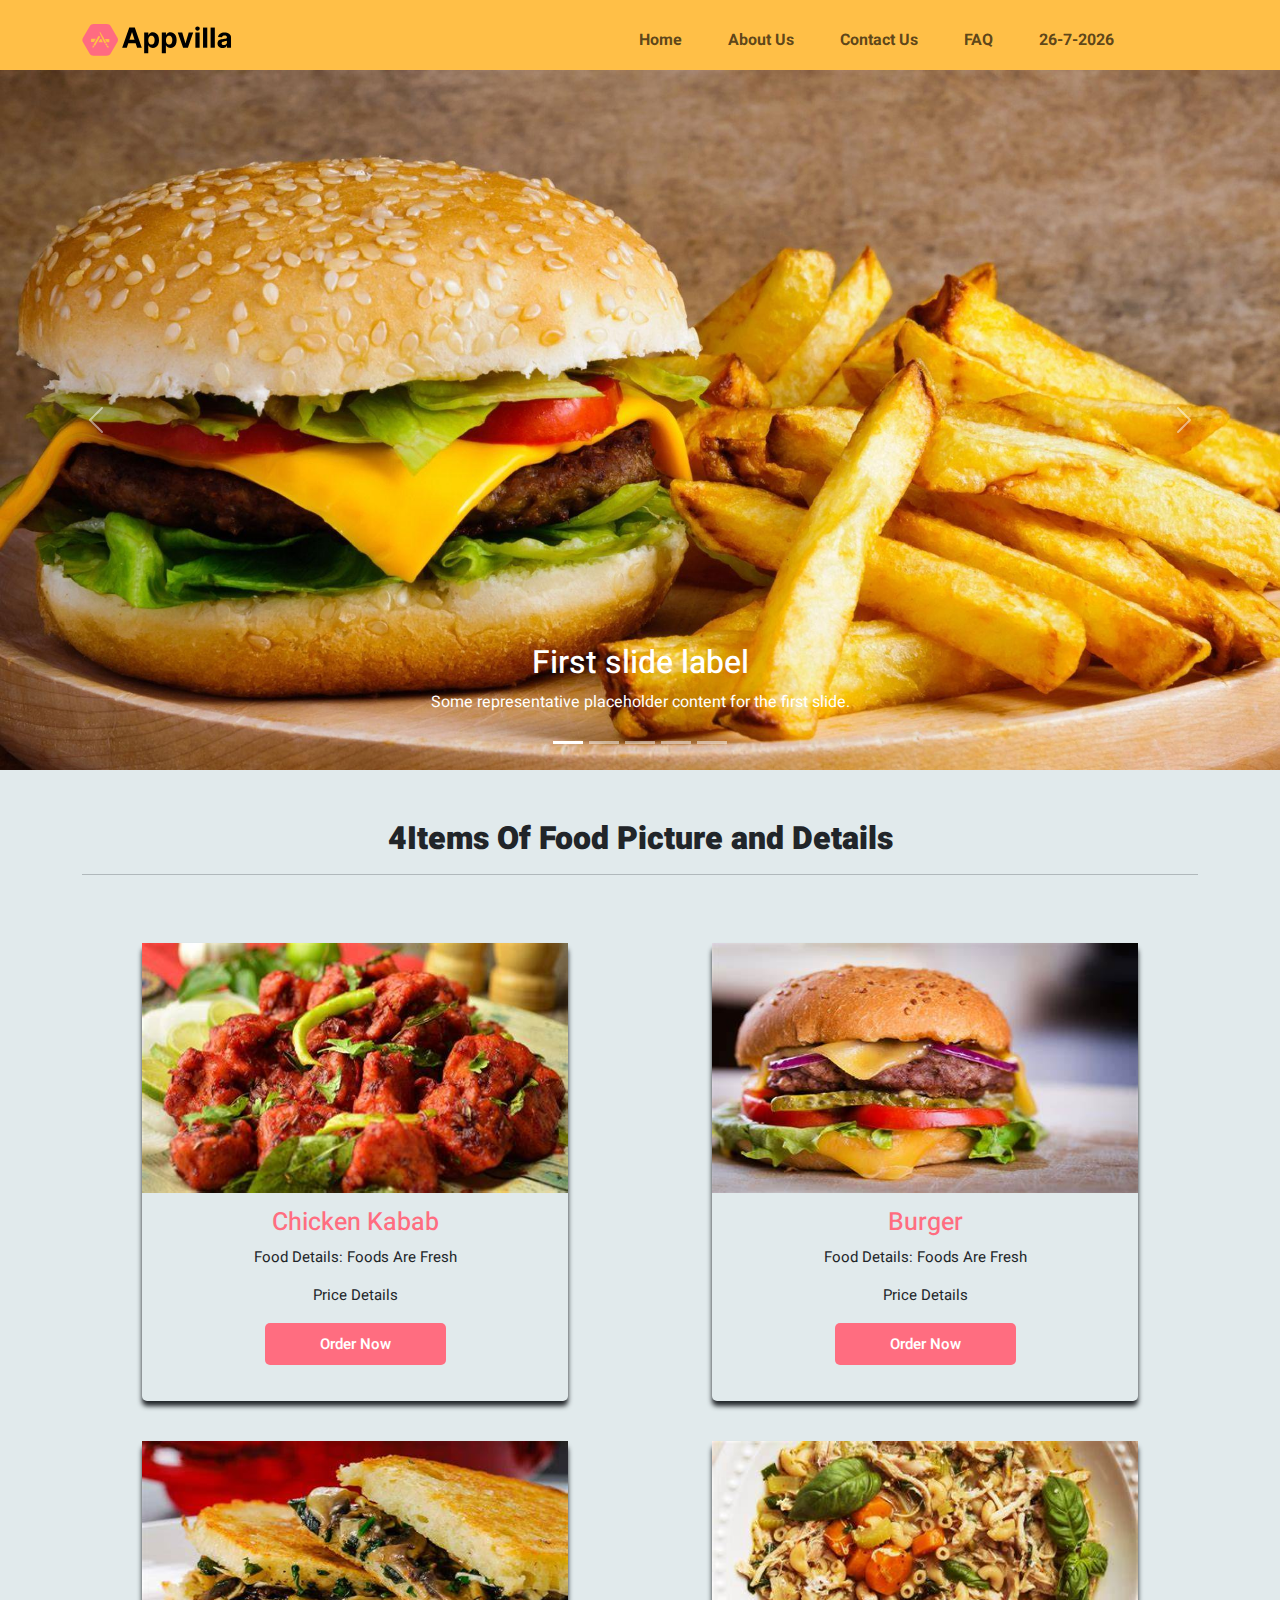
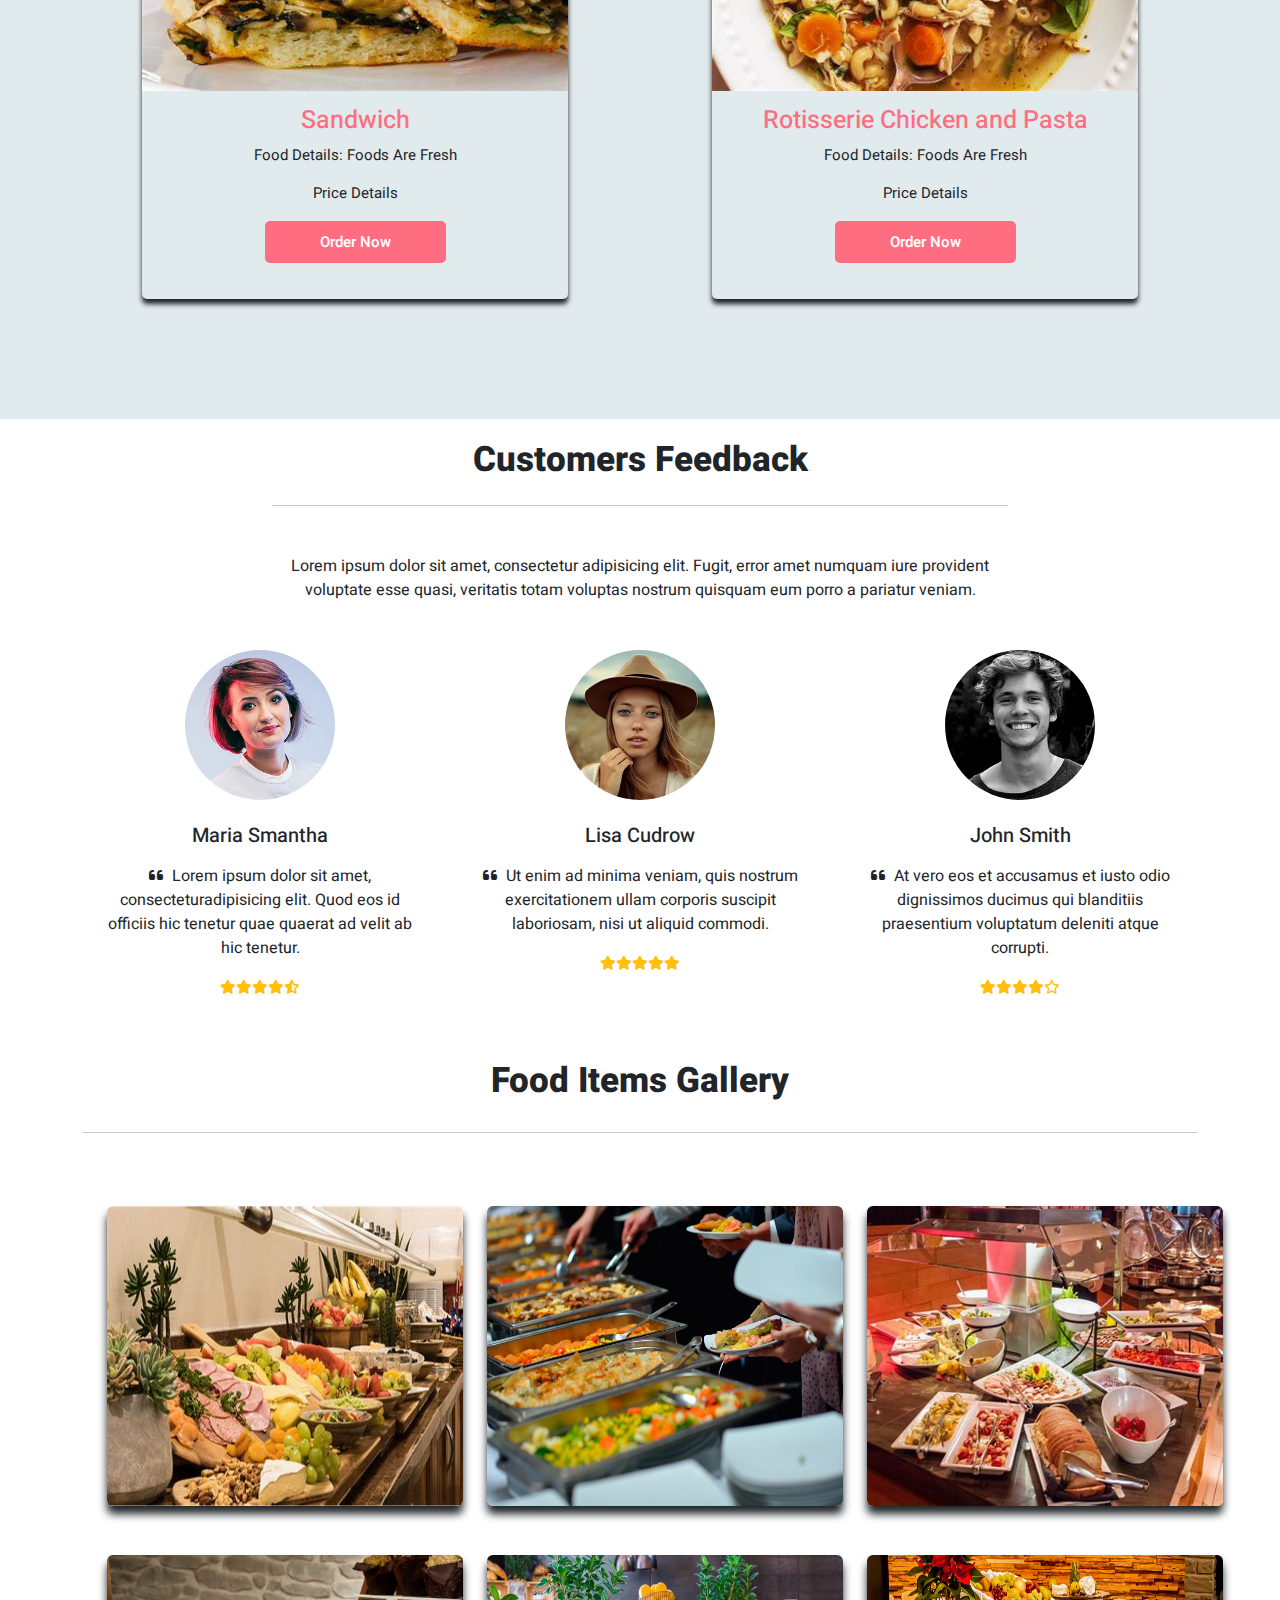
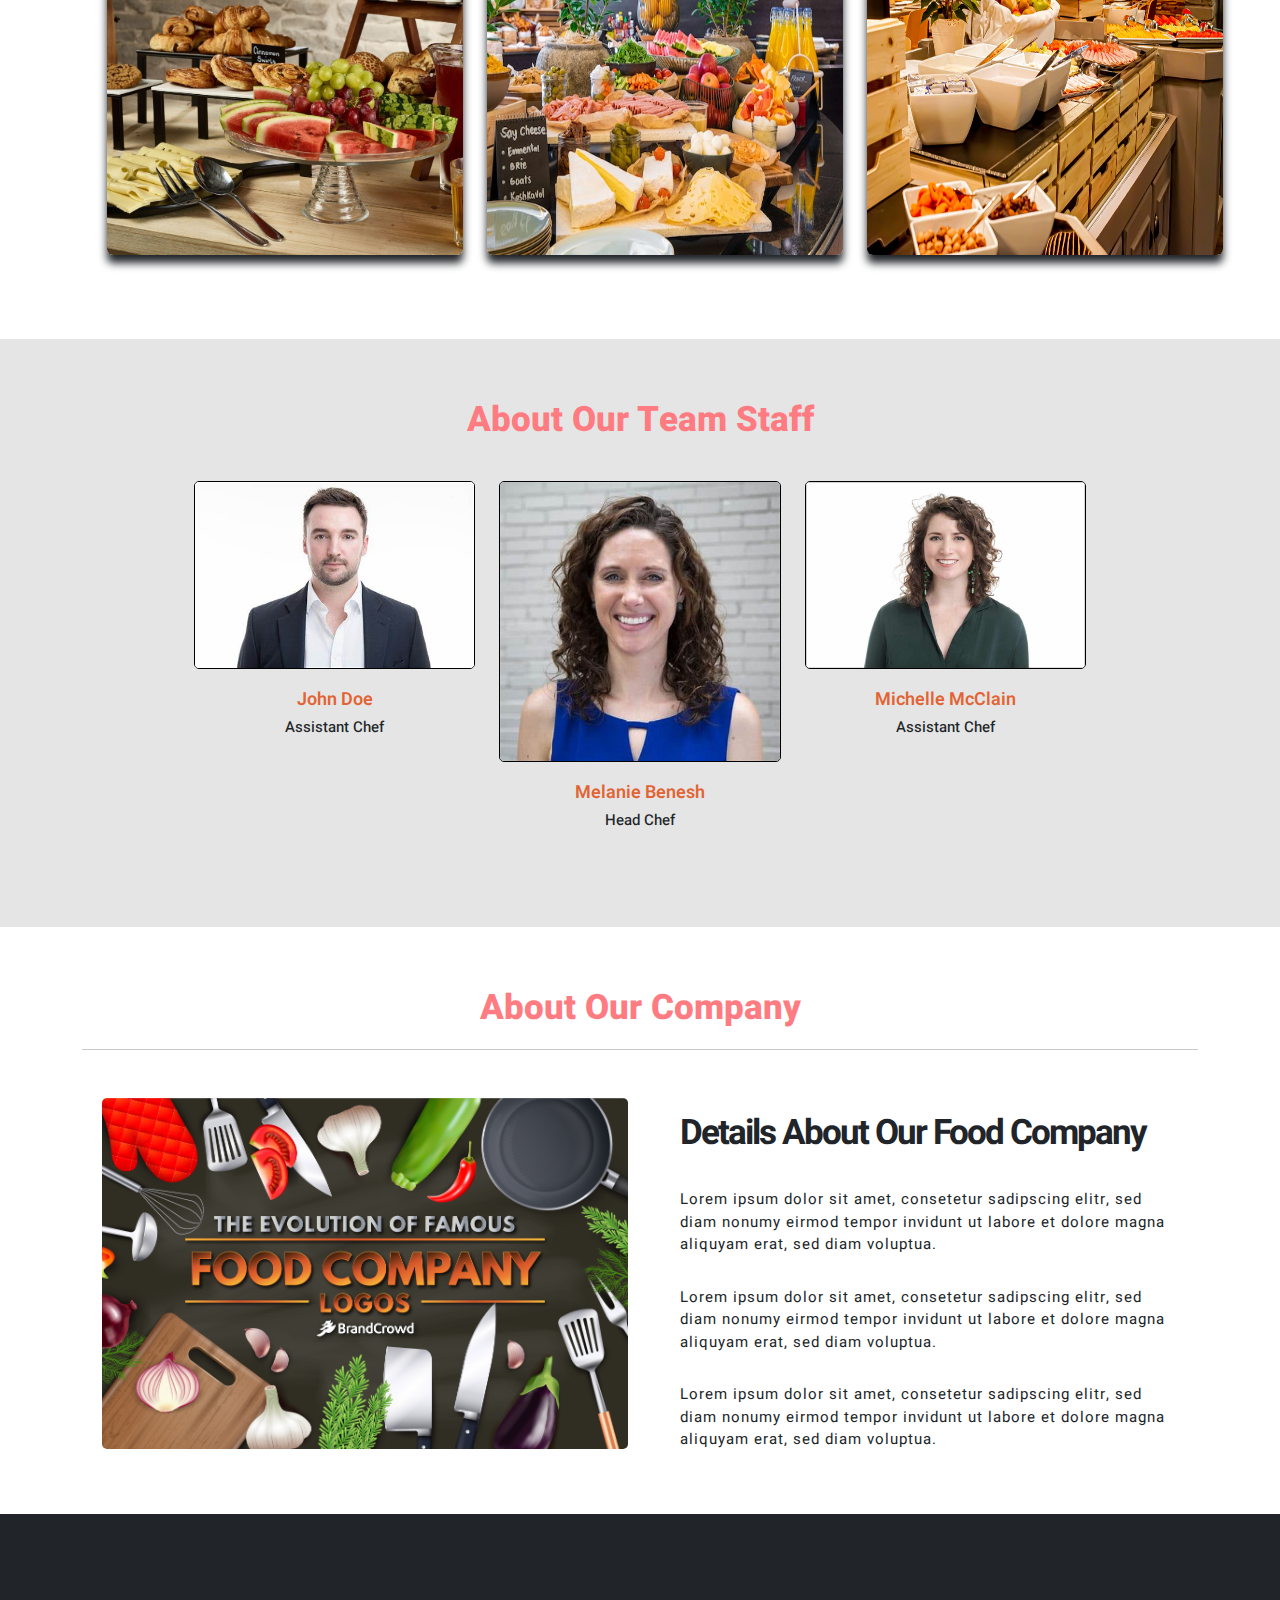
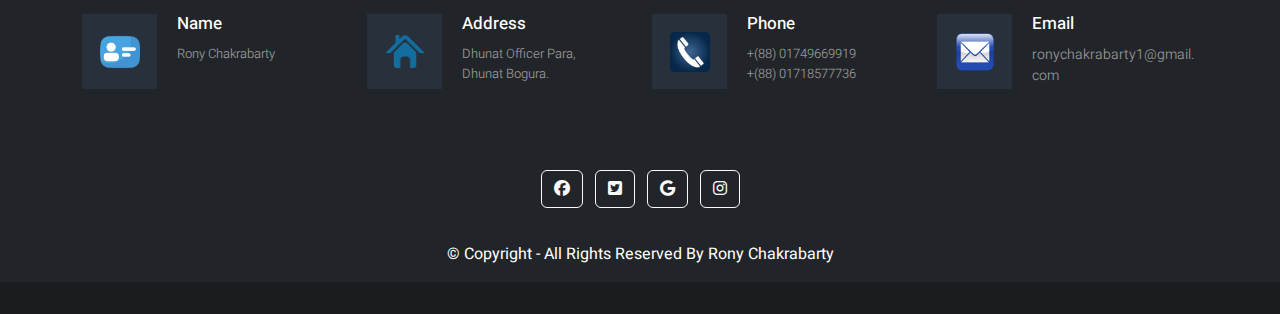
<file: index.html>
<!doctype html>

<html lang="en">
  <head>
    <meta charset="utf-8">
    <meta name="viewport" content="width=device-width, initial-scale=1">
    <title>Catering Service</title>
	
	<link rel="stylesheet" href="fontawesome/css/all.min.css">
	<link rel="stylesheet" href="css/bootstrap.min.css">
	<link rel="stylesheet" href="css/animate.min.css">
	<link rel="stylesheet" href="css/Style.css">
	
	<link rel="icon" href="img/logo.svg">
	
	<link href="https://fonts.googleapis.com/css2?family=Heebo:wght@100;200;300;400;500;600;700;800;900&display=swap" rel="stylesheet">

  </head>
  
  <body>
  
   
<!--Navbar Section-->


	<header class="header-section">
	
	<nav class="navbar navbar-expand-lg navo-navbar">
	<div class="container">
		
		 <a class="navbar-brand navbar-logo" href="#">
			<img src="img/logo.svg">
		</a>
		
		<button class="navbar-toggler" type="button" data-bs-toggle="collapse" data-bs-target="#navbarSupportedContent" aria-controls="navbarSupportedContent" aria-expanded="false" aria-label="Toggle navigation">
		  <span class="navbar-toggler-icon"></span>
		</button>
	
		<div class="collapse navbar-collapse" id="navbarSupportedContent">
		
			<ul class="navbar-nav ms-auto mb-2 mb-lg-0 navo-menu">
		  
				<li class="nav-item">
					<a class="nav-link" aria-current="page" href="">Home</a>
				</li>
				<li class="nav-item">
					<a class="nav-link" href="#About-co-section">About Us</a>
				</li>
								
				<li class="nav-item">
					<a class="nav-link" href="index_Contact.html">Contact Us</a>
				</li>
				
				<li class="nav-item">
					<a class="nav-link" href="index_FAQ.html">FAQ</a>
				</li>
					
				<li class="nav-item">
					<a id="show" class="nav-link" href=""></a>
				</li>
				
				<li class="nav-item">
					<a id="time" class="nav-link" href=""></a>
				</li>
							
			</ul>			
		</div>
	</div>
	
	</nav>

	</header>
	
<!--slider-section-->
	
	<section class="slider-section">
	<div class="">

        <div id="carouselExample" class="carousel slide" data-bs-ride="carousel">
		
			<div class="carousel-indicators">
				<button type="button" data-bs-target="#carouselExample" data-bs-slide-to="0" class="active" aria-current="true" aria-label="Slide 1"></button>
				<button type="button" data-bs-target="#carouselExample" data-bs-slide-to="1" aria-label="Slide 2"></button>
				<button type="button" data-bs-target="#carouselExample" data-bs-slide-to="2" aria-label="Slide 3"></button>
				<button type="button" data-bs-target="#carouselExample" data-bs-slide-to="3" aria-label="Slide 4"></button>
				<button type="button" data-bs-target="#carouselExample" data-bs-slide-to="4" aria-label="Slide 5"></button>
			</div>

			<div class="carousel-inner">
			
				<div class="carousel-item active slider" data-bs-interval="1500">
					<img src="img/slider (1).jpg" class="d-block w-100" alt="...">
					<div class="carousel-caption d-none d-md-block">
						<h2>First slide label</h2>
						<p>Some representative placeholder content for the first slide.</p>
					</div>

				</div>
				
				<div class="carousel-item slider">
					<img src="img/slider (1).webp" class="d-block w-100" alt="...">
					<div class="carousel-caption d-none d-md-block">
						<h2>Second slide label</h2>
						<p>Some representative placeholder content for the first slide.</p>
					</div>
				</div>
				
				<div class="carousel-item slider">
					<img src="img/slider (2).jpg" class="d-block w-100" alt="...">
					<div class="carousel-caption d-none d-md-block">
						<h2>Third slide label</h2>
						<p>Some representative placeholder content for the first slide.</p>
					</div>
				</div>
				
				<div class="carousel-item slider">
					<img src="img/slider (3).jpg" class="d-block w-100" alt="...">
					<div class="carousel-caption d-none d-md-block">
						<h2>Forth slide label</h2>
						<p>Some representative placeholder content for the first slide.</p>
					</div>
				</div>
				
				<div class="carousel-item slider">
					<img src="img/slider (4).jpg" class="d-block w-100" alt="...">
					<div class="carousel-caption d-none d-md-block">
						<h2>Fifth slide label</h2>
						<p>Some representative placeholder content for the first slide.</p>
					</div>
				</div>
				
			</div>
			
			<button class="carousel-control-prev" type="button" data-bs-target="#carouselExample" data-bs-slide="prev">
				<span class="carousel-control-prev-icon" aria-hidden="true"></span>
				<span class="visually-hidden">Previous</span>
			</button>
			<button class="carousel-control-next" type="button" data-bs-target="#carouselExample" data-bs-slide="next">
				<span class="carousel-control-next-icon" aria-hidden="true"></span>
				<span class="visually-hidden">Next</span>
			</button>

		</div>
	</div>
   </section>
   

<!--Service-section-->
	
	<section class="service-section">
	<div class="container service-container">
		
		<div class="text-center service-heading">
			<h2>4Items Of Food Picture and Details</h2>
		</div>
		
		<hr class="mt-2 mb-5">
		
		<div class="row service-row">

				
				<div class="col-md-6 service-col">
					<div class="service-sub">
						<img src="img/chicken kabab.jpeg" class="img-fluid">
						<h3>Chicken Kabab</h3>
						<p>Food Details: Foods Are Fresh</p>
						<p>Price Details</p>
						<div class="text-center link-tag">
							<a href="">Order Now</a>
						</div>
					</div>
				</div>
				
				<div class="col-md-6 service-col">
					<div class="service-sub">
						<img src="img/burger.jpeg" class="img-fluid">
						<h3>Burger</h3>
						<p>Food Details: Foods Are Fresh</p>
						<p>Price Details</p>
						<div class="text-center link-tag">
							<a href="">Order Now</a>
						</div>
					</div>
				</div>
				
				<div class="col-md-6 service-col">
					<div class="service-sub">
						<img src="img/sandwich..jpeg" class="img-fluid">
						<h3>Sandwich</h3>
						<p>Food Details: Foods Are Fresh</p>
						<p>Price Details</p>
						<div class="text-center link-tag">
							<a href="">Order Now</a>
						</div>
					</div>
				</div>
				
				<div class="col-md-6 service-col">
					<div class="service-sub">
						<img src="img/Rotisserie Chicken and Pasta.jpeg" class="img-fluid">
						<h3>Rotisserie Chicken and Pasta</h3>
						<p>Food Details: Foods Are Fresh</p>
						<p>Price Details</p>
						<div class="text-center link-tag">
							<a href="">Order Now</a>
						</div>
					</div>
				</div>
			
		</div>
		
	</div>
	</section>  
   
   
<!--Review-Section-->

	<section class="review-section">
	<div class="container">
	
	  <div class="row d-flex justify-content-center">
		<div class="col-md-10 col-xl-8 text-center">
		  <h3 class="mb-4 review-header">Customers Feedback</h3>
		  
		  <hr class="mt-2 mb-5">
		  
		  <p class="mb-4 pb-2 mb-md-5 pb-md-0">Lorem ipsum dolor sit amet, consectetur adipisicing elit. Fugit, error amet numquam iure provident voluptate esse quasi, veritatis totam voluptas nostrum quisquam eum porro a pariatur veniam.</p>
		</div>
	  </div>
		

	  <div class="row text-center">
	  
		<div class="col-md-4 mb-5 mb-md-0">
		  <div class="d-flex justify-content-center mb-4">
			<img src="img/img (1).webp"
			  class="rounded-circle shadow-1-strong" width="150" height="150" />
		  </div>
		  <h5 class="mb-3">Maria Smantha</h5>
		  <p class="px-xl-3"><i class="fas fa-quote-left pe-2"></i>Lorem ipsum dolor sit amet, consecteturadipisicing elit. Quod eos id officiis hic tenetur quae quaerat ad velit ab hic tenetur.</p>
		  <ul class="list-unstyled d-flex justify-content-center mb-0">
			<li>
			  <i class="fas fa-star fa-sm text-warning"></i>
			</li>
			<li>
			  <i class="fas fa-star fa-sm text-warning"></i>
			</li>
			<li>
			  <i class="fas fa-star fa-sm text-warning"></i>
			</li>
			<li>
			  <i class="fas fa-star fa-sm text-warning"></i>
			</li>
			<li>
			  <i class="fas fa-star-half-alt fa-sm text-warning"></i>
			</li>
		  </ul>
		</div>
		<div class="col-md-4 mb-5 mb-md-0">
		  <div class="d-flex justify-content-center mb-4">
			<img src="img/img (2).webp"
			  class="rounded-circle shadow-1-strong" width="150" height="150" />
		  </div>
		  <h5 class="mb-3">Lisa Cudrow</h5>
		  <p class="px-xl-3"><i class="fas fa-quote-left pe-2"></i>Ut enim ad minima veniam, quis nostrum exercitationem ullam corporis suscipit laboriosam, nisi ut aliquid commodi.</p>
		  <ul class="list-unstyled d-flex justify-content-center mb-0">
			<li>
			  <i class="fas fa-star fa-sm text-warning"></i>
			</li>
			<li>
			  <i class="fas fa-star fa-sm text-warning"></i>
			</li>
			<li>
			  <i class="fas fa-star fa-sm text-warning"></i>
			</li>
			<li>
			  <i class="fas fa-star fa-sm text-warning"></i>
			</li>
			<li>
			  <i class="fas fa-star fa-sm text-warning"></i>
			</li>
		  </ul>
		</div>
		<div class="col-md-4 mb-0">
		  <div class="d-flex justify-content-center mb-4">
			<img src="img/img (9).webp"
			  class="rounded-circle shadow-1-strong" width="150" height="150" />
		  </div>
		  <h5 class="mb-3">John Smith</h5>
		  <p class="px-xl-3"><i class="fas fa-quote-left pe-2"></i>At vero eos et accusamus et iusto odio dignissimos ducimus qui blanditiis praesentium voluptatum deleniti atque corrupti.</p>
		  <ul class="list-unstyled d-flex justify-content-center mb-0">
			<li>
			  <i class="fas fa-star fa-sm text-warning"></i>
			</li>
			<li>
			  <i class="fas fa-star fa-sm text-warning"></i>
			</li>
			<li>
			  <i class="fas fa-star fa-sm text-warning"></i>
			</li>
			<li>
			  <i class="fas fa-star fa-sm text-warning"></i>
			</li>
			<li>
			  <i class="far fa-star fa-sm text-warning"></i>
			</li>
		  </ul>
		</div>
		
	  </div>
	  
	</div>
	</section>
   
   
<!--Gallery-Section-->

	<section class="gallery-section">
	<div class="container">
		
		<div class="gallery-heading text-center">
			<h2>Food Items Gallery</h2>
		</div>
		<hr class="mt-2 mb-5">
	
		<div class="row">
		  <div class="col-lg-4 col-md-12 mb-4 mb-lg-0 gallery-col">
			<img
			  src="img/gallery (1).jpeg"
			  class="w-100 shadow-1-strong rounded mb-4"
			  alt="Boat on Calm Water"
			/>

			<img
			  src="img/gallery (1).jpg"
			  class="w-100 shadow-1-strong rounded mb-4"
			  alt="Wintry Mountain Landscape"
			/>
		  </div>

		  <div class="col-lg-4 mb-4 mb-lg-0 gallery-col">
			<img
			  src="img/gallery (2).jpeg"
			  class="w-100 shadow-1-strong rounded mb-4"
			  alt="Mountains in the Clouds"
			/>

			<img
			  src="img/gallery (2).jpg"
			  class="w-100 shadow-1-strong rounded mb-4"
			  alt="Boat on Calm Water"
			/>
		  </div>

		  <div class="col-lg-4 mb-4 mb-lg-0 gallery-col">
			<img
			  src="img/gallery (3).jpeg"
			  class="w-100 shadow-1-strong rounded mb-4"
			  alt="Waves at Sea"
			/>

			<img
			  src="img/gallery (3).jpg"
			  class="w-100 shadow-1-strong rounded mb-4"
			  alt="Yosemite National Park"
			/>
		  </div>
		</div>
	</div>
	</section>
   
   
<!--about-team-->

<section class="team-section">
	<div class="container">
	
		<div class="row justify-content-center">
		
			<div class="col-md-6">
				<div class="team-title text-center">
					<h2>About Our Team Staff</h2>
				</div>
			</div>
			
		</div>
		
		<div class="row team-row">
		
			<div class="col-md-4">
				<div class="team-content-box">	
					<div class="team-image-box">
						<img src="img/team.jpeg" class="img-fluid">
						<div class="team-icon">
							<a href="https://www.facebook.com/" target="_blank"><i class="fa-brands fa-facebook"></i></a>
							<a href="https://www.facebook.com/" target="_blank"><i class="fa-brands fa-twitter"></i></a>
							<a href="https://www.facebook.com/" target="_blank"><i class="fa-brands fa-instagram"></i></a>
							<a href="https://www.facebook.com/" target="_blank"><i class="fa-brands fa-linkedin"></i></a>
						</div>
					</div>
					<div class="team-info text-center">
						<h3>John Doe</h3>
						<p>Assistant Chef</p>
					</div>
				</div>					
			</div>
			
			<div class="col-md-4">
				<div class="team-content-box">	
					<div class="team-image-box">
						<img src="img/team3.jpeg" class="img-fluid">
						<div class="team-icon">
							<a href="https://www.facebook.com/" target="_blank"><i class="fa-brands fa-facebook"></i></a>
							<a href="https://www.facebook.com/" target="_blank"><i class="fa-brands fa-twitter"></i></a>
							<a href="https://www.facebook.com/" target="_blank"><i class="fa-brands fa-instagram"></i></a>
							<a href="https://www.facebook.com/" target="_blank"><i class="fa-brands fa-linkedin"></i></a>
						</div>
					</div>
					<div class="team-info text-center">
						<h3>Melanie Benesh</h3>
						<p>Head Chef</p>
					</div>
				</div>					
			</div>
			
			<div class="col-md-4">
				<div class="team-content-box">		
					<div class="team-image-box">
						<img src="img/team2.jpg" class="img-fluid">
						<div class="team-icon">
							<a href="https://www.facebook.com/" target="_blank"><i class="fa-brands fa-facebook"></i></a>
							<a href="https://www.facebook.com/" target="_blank"><i class="fa-brands fa-twitter"></i></a>
							<a href="https://www.facebook.com/" target="_blank"><i class="fa-brands fa-instagram"></i></a>
							<a href="https://www.facebook.com/" target="_blank"><i class="fa-brands fa-linkedin"></i></a>
						</div>
					</div>
					<div class="team-info text-center">
						<h3>Michelle McClain</h3>
						<p>Assistant Chef</p>
					</div>
				</div>					
			</div>
		
		</div>
		
	</div>
	</section>
	
	
<!--about-company-->

 <section class="about-co-section" id="About-co-section">
     <div class="container">
	 
		<div class="about-co-header text-center">
			<h2>About Our Company</h2>
		</div>
		
		<hr class="mt-2 mb-5">
		
          <div class="row">

 
               <div class="col-md-6">
                    <div class="company-left-content">
                         <img src="img/food company.png">
                    </div>
               </div>

              <div class="col-md-6 company-right-content">			
				<div class="about-co-heading">
					<h2>Details About Our Food Company</h2>
					<p>Lorem ipsum dolor sit amet, consetetur sadipscing elitr, sed diam nonumy eirmod tempor invidunt ut labore et dolore magna aliquyam erat, sed diam voluptua.</p>
					<p>Lorem ipsum dolor sit amet, consetetur sadipscing elitr, sed diam nonumy eirmod tempor invidunt ut labore et dolore magna aliquyam erat, sed diam voluptua.</p>
					<p>Lorem ipsum dolor sit amet, consetetur sadipscing elitr, sed diam nonumy eirmod tempor invidunt ut labore et dolore magna aliquyam erat, sed diam voluptua.</p>
					
				</div>				
			</div>
			</div>
			
		 </div>
	</div>
 </section>    
	
	
<!--Footer-Section-->

 <footer class="footer-main bg-dark">
  <div class="container">
    <div class="row address-main">
	
	 <div class="col-lg-3 col-sm-12 col-xs-12">
        <div class="address-box clearfix">
          <div class="add-icon">
            <img src="img/footer-icon.png" alt="" />
          </div>
          <div class="add-content">
            <h5>Name</h5>
            <p> Rony Chakrabarty</p>
          </div>
        </div>
      </div>
	
      <div class="col-lg-3 col-sm-12 col-xs-12">
        <div class="address-box clearfix">
          <div class="add-icon">
            <img src="img/footer-icon-1.png" alt="" />
          </div>
          <div class="add-content">
            <h5>Address</h5>
            <p> Dhunat Officer Para, <br>
				Dhunat Bogura. </p>
          </div>
        </div>
      </div>
      <div class="col-lg-3 col-sm-12 col-xs-12">
        <div class="address-box clearfix">
          <div class="add-icon">
            <img src="img/footer-icon-2.png" alt="" />
          </div>
          <div class="add-content">
            <h5>Phone</h5>
            <p>+(88) 01749669919 <br />
            +(88) 01718577736</p>
          </div>
        </div>
      </div>
      <div class="col-lg-3 col-sm-12 col-xs-12">
        <div class="address-box clearfix">
          <div class="add-icon">
            <img src="img/footer-icon-3.png" alt="" />
          </div>
          <div class="add-content">
            <h5>Email</h5>
            <p> <a href="mailto:" style="text-decoration:none">ronychakrabarty1@gmail.com</a> </p>
          </div>
        </div>
      </div>
    </div>
</div>



<footer class="bg-dark text-center text-white">


<div class="container p-4 pb-0">

  <section class="mb-4">

    <a class="btn btn-outline-light btn-floating m-1" href="#!" role="button"><i class="fa-brands fa-facebook"></i></a>
    <a class="btn btn-outline-light btn-floating m-1" href="#!" role="button"><i class="fa-brands fa-square-twitter"></i></a>
    <a class="btn btn-outline-light btn-floating m-1" href="#!" role="button"><i class="fa-brands fa-google"></i></a>
    <a class="btn btn-outline-light btn-floating m-1" href="#!" role="button"><i class="fa-brands fa-instagram"></i></a>

  </section>

</div>

		<div class="footer-copyright">
			<p>&#169; Copyright - All Rights Reserved By Rony Chakrabarty</p>
		</div>

<div class="text-center p-3" style="background-color: rgba(0, 0, 0, 0.2);"></div>
		

</footer>
</footer>



	

  
  <script src="js/bootstrap.bundle.min.js"></script>
  <script src="js/script.js"></script>

	<script>
		new WOW().init();
	</script>
	
	
  </body>
  
</html>
</file>
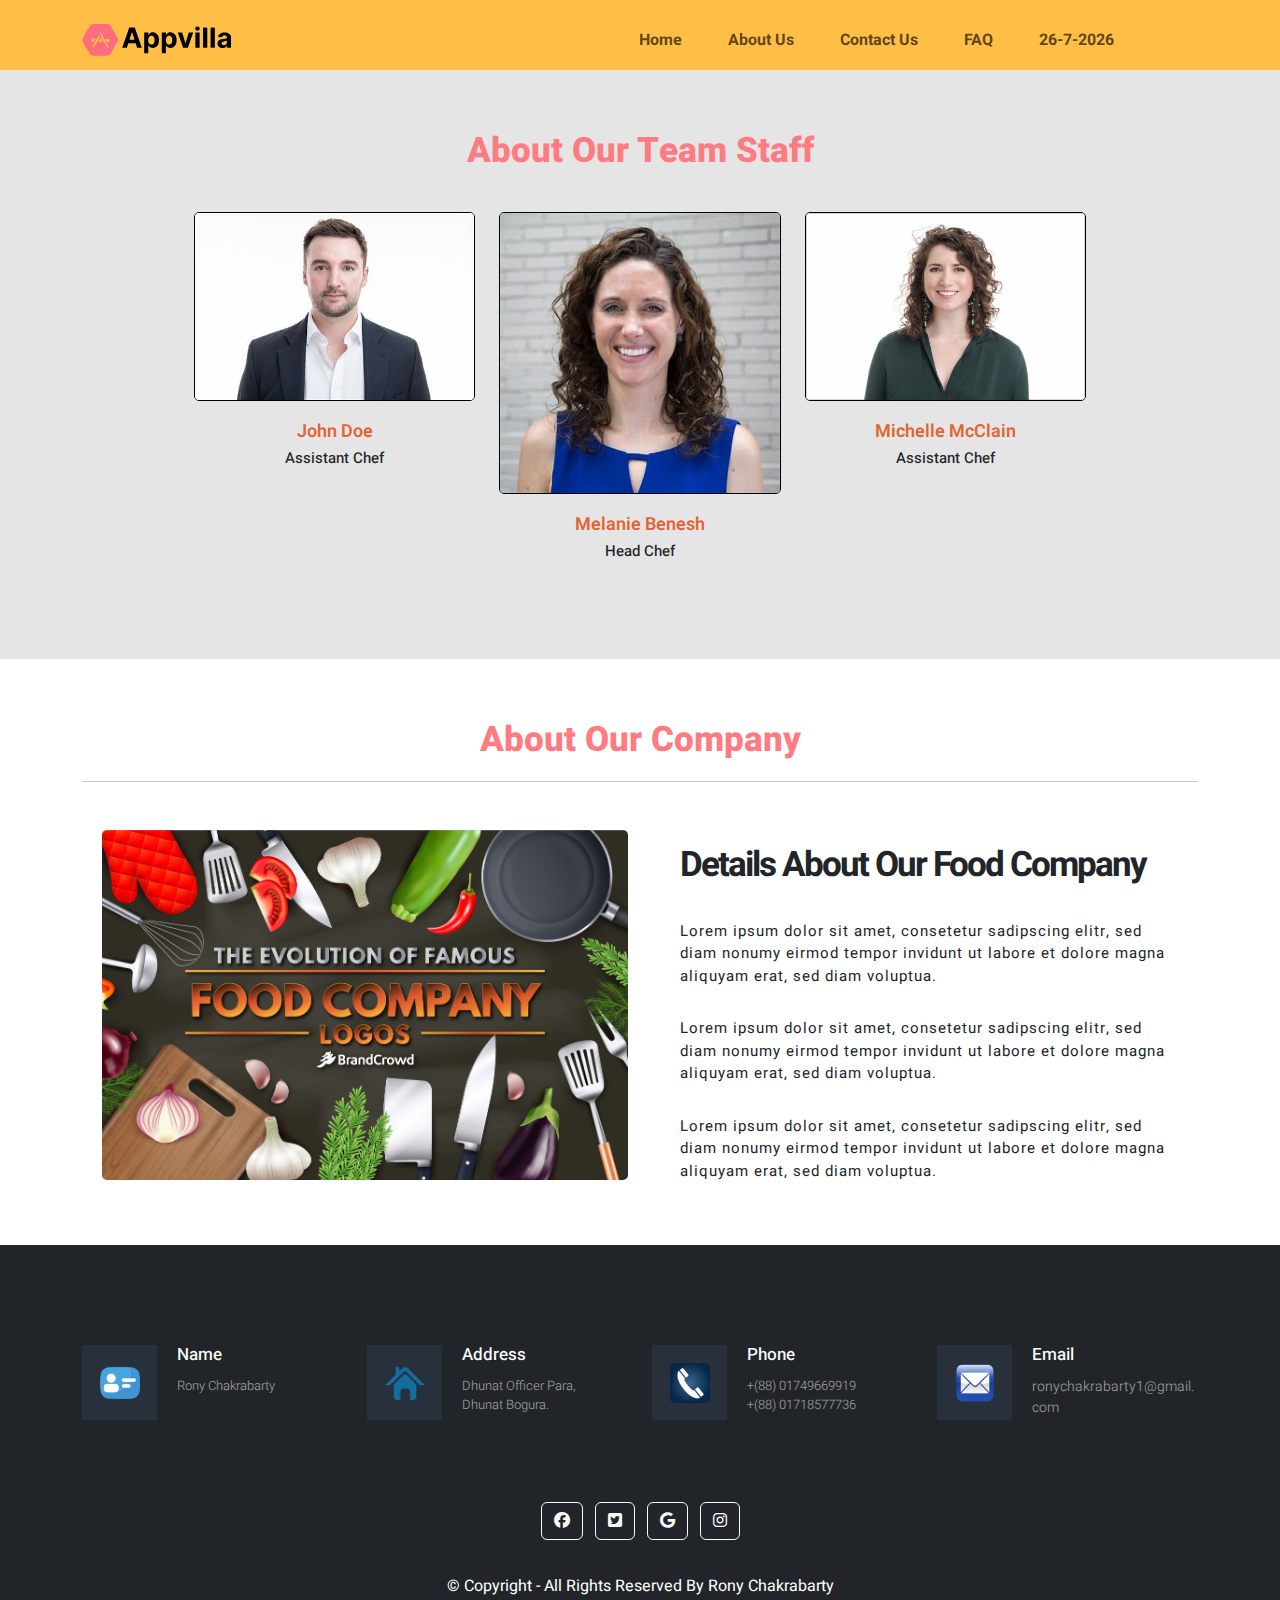
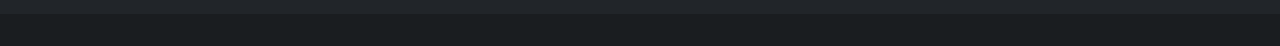
<file: index_About.html>
<!doctype html>

<html lang="en">
  <head>
    <meta charset="utf-8">
    <meta name="viewport" content="width=device-width, initial-scale=1">
    <title>Catering Service</title>
	
	<link rel="stylesheet" href="fontawesome/css/all.min.css">
	<link rel="stylesheet" href="css/bootstrap.min.css">
	<link rel="stylesheet" href="css/animate.min.css">
	<link rel="stylesheet" href="css/Style.css">
	
	<link rel="icon" href="img/logo.svg">
	
	<link href="https://fonts.googleapis.com/css2?family=Heebo:wght@100;200;300;400;500;600;700;800;900&display=swap" rel="stylesheet">

  </head>
  
  <body>
  
   
<!--Navbar Section-->


	<header class="header-section">
	
	<nav class="navbar navbar-expand-lg navo-navbar">
	<div class="container">
		
		 <a class="navbar-brand navbar-logo" href="#">
			<img src="img/logo.svg">
		</a>
		
		<button class="navbar-toggler" type="button" data-bs-toggle="collapse" data-bs-target="#navbarSupportedContent" aria-controls="navbarSupportedContent" aria-expanded="false" aria-label="Toggle navigation">
		  <span class="navbar-toggler-icon"></span>
		</button>
	
		<div class="collapse navbar-collapse" id="navbarSupportedContent">
		
			<ul class="navbar-nav ms-auto mb-2 mb-lg-0 navo-menu">
		  
				<li class="nav-item">
					<a class="nav-link" aria-current="page" href="index.html">Home</a>
				</li>
				<li class="nav-item">
					<a class="nav-link" href="#">About Us</a>
				</li>
								
				<li class="nav-item">
					<a class="nav-link" href="index_Contact.html">Contact Us</a>
				</li>
				
				<li class="nav-item">
					<a class="nav-link" href="index_FAQ.html">FAQ</a>
				</li>
					
				<li class="nav-item">
					<a id="show" class="nav-link" href=""></a>
				</li>
				
				<li class="nav-item">
					<a id="time" class="nav-link" href=""></a>
				</li>
							
			</ul>			
		</div>
	</div>
	
	</nav>

	</header>
	 
   
<!--about-team-->

<section class="team-section">
	<div class="container">
	
		<div class="row justify-content-center">
		
			<div class="col-md-6">
				<div class="team-title text-center">
					<h2>About Our Team Staff</h2>
				</div>
			</div>
			
		</div>
		
		<div class="row team-row">
		
			<div class="col-md-4">
				<div class="team-content-box">	
					<div class="team-image-box">
						<img src="img/team.jpeg" class="img-fluid">
						<div class="team-icon">
							<a href="https://www.facebook.com/" target="_blank"><i class="fa-brands fa-facebook"></i></a>
							<a href="https://www.facebook.com/" target="_blank"><i class="fa-brands fa-twitter"></i></a>
							<a href="https://www.facebook.com/" target="_blank"><i class="fa-brands fa-instagram"></i></a>
							<a href="https://www.facebook.com/" target="_blank"><i class="fa-brands fa-linkedin"></i></a>
						</div>
					</div>
					<div class="team-info text-center">
						<h3>John Doe</h3>
						<p>Assistant Chef</p>
					</div>
				</div>					
			</div>
			
			<div class="col-md-4">
				<div class="team-content-box">	
					<div class="team-image-box">
						<img src="img/team3.jpeg" class="img-fluid">
						<div class="team-icon">
							<a href="https://www.facebook.com/" target="_blank"><i class="fa-brands fa-facebook"></i></a>
							<a href="https://www.facebook.com/" target="_blank"><i class="fa-brands fa-twitter"></i></a>
							<a href="https://www.facebook.com/" target="_blank"><i class="fa-brands fa-instagram"></i></a>
							<a href="https://www.facebook.com/" target="_blank"><i class="fa-brands fa-linkedin"></i></a>
						</div>
					</div>
					<div class="team-info text-center">
						<h3>Melanie Benesh</h3>
						<p>Head Chef</p>
					</div>
				</div>					
			</div>
			
			<div class="col-md-4">
				<div class="team-content-box">		
					<div class="team-image-box">
						<img src="img/team2.jpg" class="img-fluid">
						<div class="team-icon">
							<a href="https://www.facebook.com/" target="_blank"><i class="fa-brands fa-facebook"></i></a>
							<a href="https://www.facebook.com/" target="_blank"><i class="fa-brands fa-twitter"></i></a>
							<a href="https://www.facebook.com/" target="_blank"><i class="fa-brands fa-instagram"></i></a>
							<a href="https://www.facebook.com/" target="_blank"><i class="fa-brands fa-linkedin"></i></a>
						</div>
					</div>
					<div class="team-info text-center">
						<h3>Michelle McClain</h3>
						<p>Assistant Chef</p>
					</div>
				</div>					
			</div>
		
		</div>
		
	</div>
	</section>
	
	
<!--about-company-->

 <section class="about-co-section" id="About-co-section">
     <div class="container">
	 
		<div class="about-co-header text-center">
			<h2>About Our Company</h2>
		</div>
		
		<hr class="mt-2 mb-5">
		
          <div class="row">

 
               <div class="col-md-6">
                    <div class="company-left-content">
                         <img src="img/food company.png">
                    </div>
               </div>

              <div class="col-md-6 company-right-content">			
				<div class="about-co-heading">
					<h2>Details About Our Food Company</h2>
					<p>Lorem ipsum dolor sit amet, consetetur sadipscing elitr, sed diam nonumy eirmod tempor invidunt ut labore et dolore magna aliquyam erat, sed diam voluptua.</p>
					<p>Lorem ipsum dolor sit amet, consetetur sadipscing elitr, sed diam nonumy eirmod tempor invidunt ut labore et dolore magna aliquyam erat, sed diam voluptua.</p>
					<p>Lorem ipsum dolor sit amet, consetetur sadipscing elitr, sed diam nonumy eirmod tempor invidunt ut labore et dolore magna aliquyam erat, sed diam voluptua.</p>
					
				</div>				
			</div>
			</div>
			
		 </div>
	</div>
 </section>    

	
<!--Footer-Section-->

 <footer class="footer-main bg-dark">
  <div class="container">
    <div class="row address-main">
	
	 <div class="col-lg-3 col-sm-12 col-xs-12">
        <div class="address-box clearfix">
          <div class="add-icon">
            <img src="img/footer-icon.png" alt="" />
          </div>
          <div class="add-content">
            <h5>Name</h5>
            <p> Rony Chakrabarty</p>
          </div>
        </div>
      </div>
	
      <div class="col-lg-3 col-sm-12 col-xs-12">
        <div class="address-box clearfix">
          <div class="add-icon">
            <img src="img/footer-icon-1.png" alt="" />
          </div>
          <div class="add-content">
            <h5>Address</h5>
            <p> Dhunat Officer Para, <br>
				Dhunat Bogura. </p>
          </div>
        </div>
      </div>
      <div class="col-lg-3 col-sm-12 col-xs-12">
        <div class="address-box clearfix">
          <div class="add-icon">
            <img src="img/footer-icon-2.png" alt="" />
          </div>
          <div class="add-content">
            <h5>Phone</h5>
            <p>+(88) 01749669919 <br />
            +(88) 01718577736</p>
          </div>
        </div>
      </div>
      <div class="col-lg-3 col-sm-12 col-xs-12">
        <div class="address-box clearfix">
          <div class="add-icon">
            <img src="img/footer-icon-3.png" alt="" />
          </div>
          <div class="add-content">
            <h5>Email</h5>
            <p> <a href="mailto:" style="text-decoration:none">ronychakrabarty1@gmail.com</a> </p>
          </div>
        </div>
      </div>
    </div>
</div>



<footer class="bg-dark text-center text-white">


<div class="container p-4 pb-0">

  <section class="mb-4">

    <a class="btn btn-outline-light btn-floating m-1" href="#!" role="button"><i class="fa-brands fa-facebook"></i></a>
    <a class="btn btn-outline-light btn-floating m-1" href="#!" role="button"><i class="fa-brands fa-square-twitter"></i></a>
    <a class="btn btn-outline-light btn-floating m-1" href="#!" role="button"><i class="fa-brands fa-google"></i></a>
    <a class="btn btn-outline-light btn-floating m-1" href="#!" role="button"><i class="fa-brands fa-instagram"></i></a>

  </section>

</div>

		<div class="footer-copyright">
			<p>&#169; Copyright - All Rights Reserved By Rony Chakrabarty</p>
		</div>

<div class="text-center p-3" style="background-color: rgba(0, 0, 0, 0.2);"></div>
		

</footer>
</footer>



	

  
  <script src="js/bootstrap.bundle.min.js"></script>
  <script src="js/script.js"></script>

	<script>
		new WOW().init();
	</script>
  
<!--
	<script>
	
	// Date Showing Code
	
		const d = new Date();
		const t = d.getDate();
		const m = d.getMonth() + 1;
		const y = d.getFullYear();
		
		document.getElementById('show').innerHTML = t+'-'+m+'-'+y;
		
		
	// Time Showing Code
	
		const showtime = document.getElementById('time');
		
		function displaytime(){
		
			const dd = new Date();
			const tt = dd.toLocaleTimeString();
		
			showtime.innerHTML = tt;			
		}		
		setInterval(displaytime, 1000);
		
	</script>
	
-->
	
	
  </body>
  
</html>
</file>
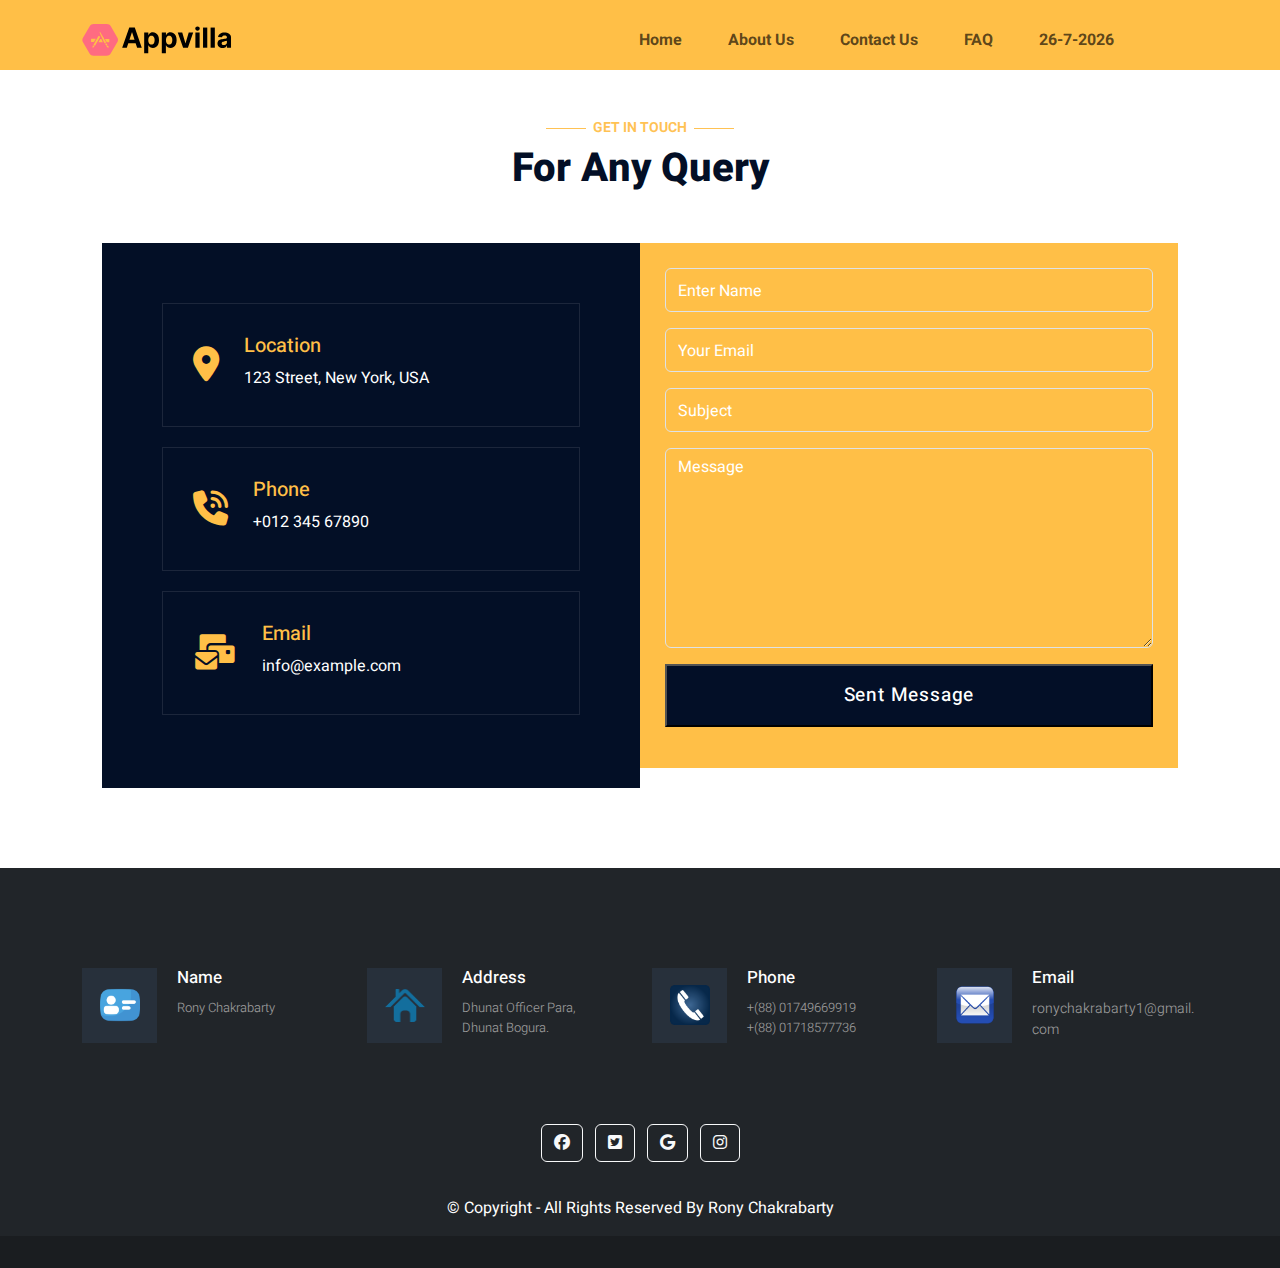
<file: index_Contact.html>
<!doctype html>

<html lang="en">
  <head>
    <meta charset="utf-8">
    <meta name="viewport" content="width=device-width, initial-scale=1">
    <title>Catering Service</title>
	
	<link rel="stylesheet" href="fontawesome/css/all.min.css">
	<link rel="stylesheet" href="css/bootstrap.min.css">
	<link rel="stylesheet" href="css/animate.min.css">
	<link rel="stylesheet" href="css/Style.css">
	
	<link rel="icon" href="img/logo.svg">
	
	<link href="https://fonts.googleapis.com/css2?family=Heebo:wght@100;200;300;400;500;600;700;800;900&display=swap" rel="stylesheet">

  </head>
  
  <body>
  
   
<!--Navbar Section-->


	<header class="header-section">
	
	<nav class="navbar navbar-expand-lg navo-navbar">
	<div class="container">
		
		 <a class="navbar-brand navbar-logo" href="#">
			<img src="img/logo.svg">
		</a>
		
		<button class="navbar-toggler" type="button" data-bs-toggle="collapse" data-bs-target="#navbarSupportedContent" aria-controls="navbarSupportedContent" aria-expanded="false" aria-label="Toggle navigation">
		  <span class="navbar-toggler-icon"></span>
		</button>
	
		<div class="collapse navbar-collapse" id="navbarSupportedContent">
		
			<ul class="navbar-nav ms-auto mb-2 mb-lg-0 navo-menu">
		  
				<li class="nav-item">
					<a class="nav-link" aria-current="page" href="index.html">Home</a>
				</li>
				<li class="nav-item">
					<a class="nav-link" href="index_About.html">About Us</a>
				</li>
								
				<li class="nav-item">
					<a class="nav-link" href="index_Contact.html">Contact Us</a>
				</li>
				
				<li class="nav-item">
					<a class="nav-link" href="index_FAQ.html">FAQ</a>
				</li>
					
				<li class="nav-item">
					<a id="show" class="nav-link" href=""></a>
				</li>
				
				<li class="nav-item">
					<a id="time" class="nav-link" href=""></a>
				</li>
							
			</ul>			
		</div>
	</div>
	
	</nav>

	</header>
	
<!--contact-section-->

	<section class="Query-section">	
	<div class="container query-container">
	
		<div class="justify-content-center">
		
			<div class="text-center header-query">
				<h6>GET IN TOUCH</h6>
				<h2>For Any Query</h2>				
			</div>
				
		</div>
		
		<div class="row query-row">
			
			<div class="col-md-6 query-left-col">
			
				<div class="query-div">
				
					<div class="d-flex query-col-1">
						<div class="query-icon">
							<i class="fa-solid fa-location-dot"></i>
						</div>						
						<div class="query-heading">
							<h5>Location</h5>
							<p>123 Street, New York, USA</p>						
						</div>
						
					</div>
					
					<div class="d-flex query-col-1">
						<div class="query-icon">
							<i class="fa-solid fa-phone-volume"></i>
						</div>						
						<div class="query-heading">
							<h5>Phone</h5>
							<p>+012 345 67890</p>						
						</div>
						
					</div>
					
					<div class="d-flex query-col-1">
						<div class="query-icon">
							<i class="fa-solid fa-envelopes-bulk"></i>
						</div>						
						<div class="query-heading">
							<h5>Email</h5>
							<p>info@example.com</p>						
						</div>
						
					</div>
		
				</div>
							
			</div>
			
			<div class="col-md-6 query-right-col">
				

				<div class="card-body">
					
					<form class="query-form">		
					
						<div class="mb-3">
							<input type="text" class="form-control query-box" placeholder="Enter Name">
						</div>
						<div class="mb-3">
							<input type="text" class="form-control query-box" placeholder="Your Email">
						</div>
						<div class="mb-3">
							<input type="text" class="form-control query-box" placeholder="Subject">		
						</div>
						<div class="mb-3">							
							<textarea class="form-control query-box" id="floatingTextarea2" placeholder="Message" style="height: 200px"></textarea>
						</div>
						
						<div class="mb-3">
							<button type="submit" class="col-md-12 query-btn" id="showbtn">Sent Message</button>
						</div>
						
					</form>
					
				</div>		
			
			</div>
							
		</div>
						
	</div>
		
	</section>
	
	
<!--Footer-Section-->

 <footer class="footer-main bg-dark">
  <div class="container">
    <div class="row address-main">
	
	 <div class="col-lg-3 col-sm-12 col-xs-12">
        <div class="address-box clearfix">
          <div class="add-icon">
            <img src="img/footer-icon.png" alt="" />
          </div>
          <div class="add-content">
            <h5>Name</h5>
            <p> Rony Chakrabarty</p>
          </div>
        </div>
      </div>
	
      <div class="col-lg-3 col-sm-12 col-xs-12">
        <div class="address-box clearfix">
          <div class="add-icon">
            <img src="img/footer-icon-1.png" alt="" />
          </div>
          <div class="add-content">
            <h5>Address</h5>
            <p> Dhunat Officer Para, <br>
				Dhunat Bogura. </p>
          </div>
        </div>
      </div>
      <div class="col-lg-3 col-sm-12 col-xs-12">
        <div class="address-box clearfix">
          <div class="add-icon">
            <img src="img/footer-icon-2.png" alt="" />
          </div>
          <div class="add-content">
            <h5>Phone</h5>
            <p>+(88) 01749669919 <br />
            +(88) 01718577736</p>
          </div>
        </div>
      </div>
      <div class="col-lg-3 col-sm-12 col-xs-12">
        <div class="address-box clearfix">
          <div class="add-icon">
            <img src="img/footer-icon-3.png" alt="" />
          </div>
          <div class="add-content">
            <h5>Email</h5>
            <p> <a href="mailto:" style="text-decoration:none">ronychakrabarty1@gmail.com</a> </p>
          </div>
        </div>
      </div>
    </div>
</div>



<footer class="bg-dark text-center text-white">


<div class="container p-4 pb-0">

  <section class="mb-4">

    <a class="btn btn-outline-light btn-floating m-1" href="#!" role="button"><i class="fa-brands fa-facebook"></i></a>
    <a class="btn btn-outline-light btn-floating m-1" href="#!" role="button"><i class="fa-brands fa-square-twitter"></i></a>
    <a class="btn btn-outline-light btn-floating m-1" href="#!" role="button"><i class="fa-brands fa-google"></i></a>
    <a class="btn btn-outline-light btn-floating m-1" href="#!" role="button"><i class="fa-brands fa-instagram"></i></a>

  </section>

</div>

		<div class="footer-copyright">
			<p>&#169; Copyright - All Rights Reserved By Rony Chakrabarty</p>
		</div>

<div class="text-center p-3" style="background-color: rgba(0, 0, 0, 0.2);"></div>
		

</footer>
</footer>



	

  
  <script src="js/bootstrap.bundle.min.js"></script>
  <script src="js/script.js"></script>

	<script>
		new WOW().init();
	</script>
  
<!--
	<script>
	
	// Date Showing Code
	
		const d = new Date();
		const t = d.getDate();
		const m = d.getMonth() + 1;
		const y = d.getFullYear();
		
		document.getElementById('show').innerHTML = t+'-'+m+'-'+y;
		
		
	// Time Showing Code
	
		const showtime = document.getElementById('time');
		
		function displaytime(){
		
			const dd = new Date();
			const tt = dd.toLocaleTimeString();
		
			showtime.innerHTML = tt;			
		}		
		setInterval(displaytime, 1000);
		
	</script>
	
-->
	
	
  </body>
  
</html>
</file>
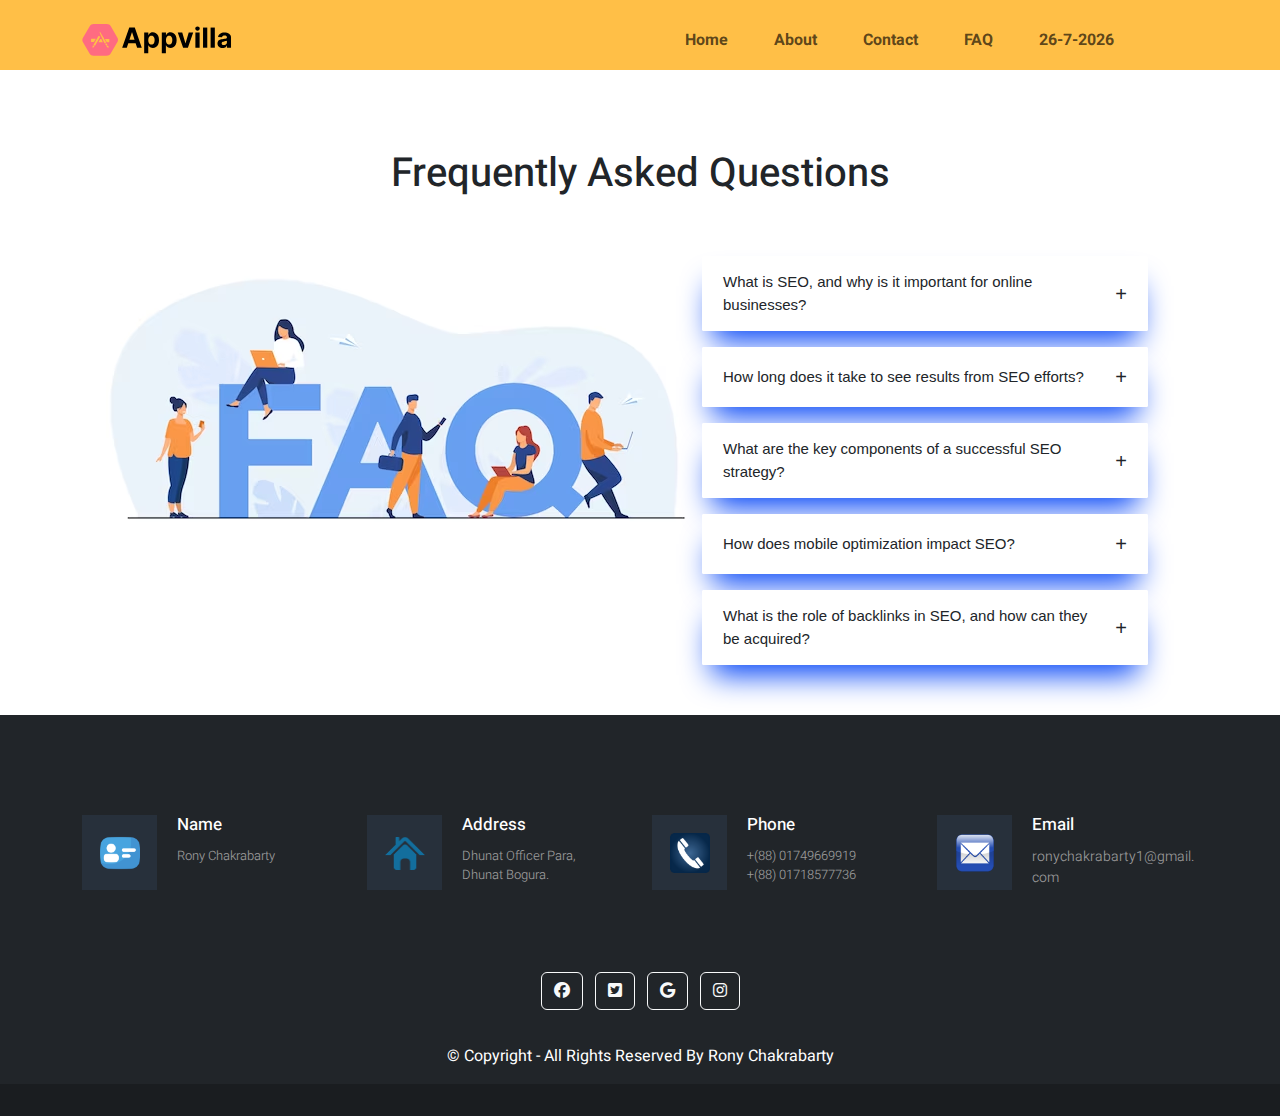
<file: index_FAQ.html>
<!doctype html>

<html lang="en">
  <head>
    <meta charset="utf-8">
    <meta name="viewport" content="width=device-width, initial-scale=1">
    <title>Catering Service</title>
	
	<link rel="stylesheet" href="fontawesome/css/all.min.css">
	<link rel="stylesheet" href="css/bootstrap.min.css">
	<link rel="stylesheet" href="css/animate.min.css">
	<link rel="stylesheet" href="css/Style.css">
	
	<link rel="icon" href="img/logo.svg">
	
	<link href="https://fonts.googleapis.com/css2?family=Heebo:wght@100;200;300;400;500;600;700;800;900&display=swap" rel="stylesheet">

  </head>
  
  <body>
  
   
<!--Navbar Section-->


	<header class="header-section">
	
	<nav class="navbar navbar-expand-lg navo-navbar">
	<div class="container">
		
		 <a class="navbar-brand navbar-logo" href="#">
			<img src="img/logo.svg">
		</a>
		
		<button class="navbar-toggler" type="button" data-bs-toggle="collapse" data-bs-target="#navbarSupportedContent" aria-controls="navbarSupportedContent" aria-expanded="false" aria-label="Toggle navigation">
		  <span class="navbar-toggler-icon"></span>
		</button>
	
		<div class="collapse navbar-collapse" id="navbarSupportedContent">
		
			<ul class="navbar-nav ms-auto mb-2 mb-lg-0 navo-menu">
		  
				<li class="nav-item">
					<a class="nav-link" aria-current="page" href="index.html">Home</a>
				</li>
				<li class="nav-item">
					<a class="nav-link" href="index_About.html">About</a>
				</li>

				<li class="nav-item">
					<a class="nav-link" href="index_Contact.html">Contact</a>
				</li>
				
				<li class="nav-item">
					<a class="nav-link" href="#">FAQ</a>
				</li>
				
				<li class="nav-item">
					<a id="show" class="nav-link" href="#"></a>
				</li>
				
				<li class="nav-item">
					<a id="time" class="nav-link" href="#"></a>
				</li>
							
			</ul>			
		</div>
	</div>
	
	</nav>

	</header>
	
	
<!--FAQ-Section-->

<section class="faq-section">
    <div class="container">
        <div class="row">
		
            <div class="faq-header">
                <h1>Frequently Asked Questions</h1>
            </div>
            
            <div class="col-md-6">
			
                <div class="faq-image faq-left-content">
                    <img src="img/faq.avif" alt="">
                </div>
				
            </div>

            <div class="col-md-6">
			
                <div class="faq-right-content">
                    
                    <div class="faq-item">
                        <input type="checkbox" id="faq1">
                        <label for="faq1" class="faq-item-title"><span class="icon"></span>What is SEO, and why is it important for online businesses?</label>
                        <div class="faq-item-desc">SEO, or Search Engine Optimization, is the practice of optimizing a website to improve its visibility on search engines like Google. It involves various techniques to enhance a site's ranking in search results. SEO is crucial for online businesses as it helps drive organic traffic, increases visibility, and ultimately leads to higher conversions.</div>
                    </div>
                
                    <div class="faq-item">
                        <input type="checkbox" id="faq2">
                        <label for="faq2" class="faq-item-title"><span class="icon"></span>How long does it take to see results from SEO efforts?</label>
                        <div class="faq-item-desc">The timeline for seeing results from SEO can vary based on several factors, such as the competitiveness of keywords, the current state of the website, and the effectiveness of the SEO strategy. Generally, it may take several weeks to months before noticeable improvements occur. However, long-term commitment to SEO is essential for sustained success.</div>
                    </div>
                
                    <div class="faq-item">
                        <input type="checkbox" id="faq3">
                        <label for="faq3" class="faq-item-title"><span class="icon"></span>What are the key components of a successful SEO strategy?</label>
                        <div class="faq-item-desc">A successful SEO strategy involves various components, including keyword research, on-page optimization, quality content creation, link building, technical SEO, and user experience optimization. These elements work together to improve a website's relevance and authority in the eyes of search engines.</div>
                    </div>
                
                    <div class="faq-item">
                        <input type="checkbox" id="faq4">
                        <label for="faq4" class="faq-item-title"><span class="icon"></span>How does mobile optimization impact SEO?</label>
                        <div class="faq-item-desc">Mobile optimization is crucial for SEO because search engines prioritize mobile-friendly websites. With the increasing use of smartphones, search engines like Google consider mobile responsiveness as a ranking factor. Websites that provide a seamless experience on mobile devices are more likely to rank higher in search results.</div>
                    </div>
                
                    <div class="faq-item">
                        <input type="checkbox" id="faq5">
                        <label for="faq5" class="faq-item-title"><span class="icon"></span>What is the role of backlinks in SEO, and how can they be acquired?</label>
                        <div class="faq-item-desc">Backlinks, or inbound links from other websites to yours, play a significant role in SEO. They are considered a vote of confidence and can improve a site's authority. Quality over quantity is crucial when acquiring backlinks. Strategies for obtaining backlinks include creating high-quality content, guest posting, reaching out to industry influencers, and participating in community activities. It's important to focus on natural and ethical link-building practices.</div>
                    </div>
                
                </div>

            </div>

        </div>

    </div>
    
</section>
	
	
	
<!--Footer-Section-->

 <footer class="footer-main bg-dark">
  <div class="container">
    <div class="row address-main">
	
	 <div class="col-lg-3 col-sm-12 col-xs-12">
        <div class="address-box clearfix">
          <div class="add-icon">
            <img src="img/footer-icon.png" alt="" />
          </div>
          <div class="add-content">
            <h5>Name</h5>
            <p> Rony Chakrabarty</p>
          </div>
        </div>
      </div>
	
      <div class="col-lg-3 col-sm-12 col-xs-12">
        <div class="address-box clearfix">
          <div class="add-icon">
            <img src="img/footer-icon-1.png" alt="" />
          </div>
          <div class="add-content">
            <h5>Address</h5>
            <p> Dhunat Officer Para, <br>
				Dhunat Bogura. </p>
          </div>
        </div>
      </div>
      <div class="col-lg-3 col-sm-12 col-xs-12">
        <div class="address-box clearfix">
          <div class="add-icon">
            <img src="img/footer-icon-2.png" alt="" />
          </div>
          <div class="add-content">
            <h5>Phone</h5>
            <p>+(88) 01749669919 <br />
            +(88) 01718577736</p>
          </div>
        </div>
      </div>
      <div class="col-lg-3 col-sm-12 col-xs-12">
        <div class="address-box clearfix">
          <div class="add-icon">
            <img src="img/footer-icon-3.png" alt="" />
          </div>
          <div class="add-content">
            <h5>Email</h5>
            <p> <a href="mailto:" style="text-decoration:none">ronychakrabarty1@gmail.com</a> </p>
          </div>
        </div>
      </div>
    </div>
</div>



<footer class="bg-dark text-center text-white">


<div class="container p-4 pb-0">

  <section class="mb-4">

    <a class="btn btn-outline-light btn-floating m-1" href="#!" role="button"><i class="fa-brands fa-facebook"></i></a>
    <a class="btn btn-outline-light btn-floating m-1" href="#!" role="button"><i class="fa-brands fa-square-twitter"></i></a>
    <a class="btn btn-outline-light btn-floating m-1" href="#!" role="button"><i class="fa-brands fa-google"></i></a>
    <a class="btn btn-outline-light btn-floating m-1" href="#!" role="button"><i class="fa-brands fa-instagram"></i></a>

  </section>

</div>

		<div class="footer-copyright">
			<p>&#169; Copyright - All Rights Reserved By Rony Chakrabarty</p>
		</div>

<div class="text-center p-3" style="background-color: rgba(0, 0, 0, 0.2);"></div>
		

</footer>
</footer>



	

  
  <script src="js/bootstrap.bundle.min.js"></script>
  <script src="js/script.js"></script>

	<script>
		new WOW().init();
	</script>	
	
  </body>
  
</html>
</file>
<file: css/Style.css>
*{
	margin:0px;
	padding:0px;
	box-sizing:border-box;
}

body{
	font-family: 'Heebo', sans-serif !important;

}


/*Navbar Section*/

.navbar-logo{
	width:150px;
	margin-top:10px;
}
.navo-navbar{
	background:#FFBF47;
}
.navo-menu{
	margin-left:180px;
}
.nav-item{
	margin-right:30px;
}
.nav-item a{
	margin-top:10px;
	font-size:16px;
	font-weight:700;
	border-radius:30px;
	transition:all .3s ease-in;
}
.nav-item a:hover{
	color:#ff6b81;
}
.active a{
	color:#ff6b81;
}
.nav-box{
	background:#ff6b81;	
	padding:13px 30px;
	font-size:16px;
	border-radius:5px;
	margin-top:15px;
	font-weight:600;
	transition:all .3s ease-in;
}
.nav-box a{
	text-decoration:none;
	color:#ffffff;	
}
.nav-box:hover{
	background:black;
	color:#ffffff;	
}


/*slider-section*/


.slider-section{
	background:#BCC2CF;
}
.slider{}
.slider img{
	width:100%;
	height:700px;
}


/*service-section*/

.service-section{
	background:#E1EAEC;
}
.service-container{
	padding-top:50px;
	padding-bottom:100px;
}
.service-heading{
	font-size:35px;
	margin-bottom:15px;
}
.service-heading h2{
	font-weight:900;
}
.service-row{}
.service-col{}
.service-sub{
	margin-left:60px;
	margin-right:60px;
	margin-top:20px;
	margin-bottom:20px;
	box-shadow: 0px 5px 5px;
	border-radius:5px;
	transition:all .4s ease-in;
}
.service-sub:hover{
	box-shadow: 0px 5px 10px rgba(71,126,254,5);
}
.service-sub img{
	height:250px;
	width:520px;
}
.service-sub h3{
	font-size:25px;
	color:#FF6D80;
	text-align:center;
	margin-top:15px;
	
}
.service-sub{
	padding-bottom:20px;
}
.service-sub p{
	font-size:15px;
	text-align:center;
}
.link-tag{
	margin-top:25px;
	margin-bottom:25px;
}
.link-tag a{
	background:#FF6D80;
	color:#ffffff;
	padding:10px 55px;
	font-size:15px;
	font-weight:600;
	border-radius:5px;
	transition:all .3s ease-in;
	text-decoration:none;
}
.link-tag a:hover{
	background:#030F26;
	color:#ffffff;
}
/*Review-Section*/


.review-section{
	margin-top:20px;
	margin-bottom:60px;
}
.review-header{
	font-size:35px;
	font-weight:800;
	color:
}

/*Gallery-Section*/

.gallery-section{
	margin-top:30px;
	margin-bottom:60px;
}
.gallery-heading{
	margin-top:40px;
	margin-bottom:30px;
}
.gallery-heading h2{
	font-size:35px;
	font-weight:800;
}
.gallery-col{
}
.gallery-col img{
	height:300px;
	width:150px;
	box-shadow: 0px 8px 8px;
	margin:25px;
	transition:all .3s ease-in;
}
.gallery-col img:hover{
	box-shadow: 0px 5px 10px rgba(71,126,254,5);
}


/*about-team*/


.team-section{
	background:#E5E5E5;
	padding-top:60px;
	padding-bottom:60px;
}

.team-row{
	margin-left:100px;
	margin-right:100px;
}

.team-title{
	margin-bottom:40px;	
}

.team-title h2{
	font-size:35px;
	font-weight:800;
	color:#fe7b81;
}

.team-info{
	padding:20px;
}
.team-info h3{
	font-size:18px;
	font-weight:600;
	margin-bottom:5px;
	color:#E26333;
}
.team-info p{
	font-size:15px;
	font-weight:500;
}

.team-content-box{
	transition:all .70s ease-in;
}

.team-image-box{
	position:relative;
	width:100%;
}

.team-image-box img{
	width:100%;
	border:1px solid black;
	border-radius:5px;
}

.team-icon{
	display:flex;
	color:#2F80ED;
	justify-content:center;
	position:absolute;
	top:0;
	right:0;
	left:0;
	bottom:0;
	align-items:flex-end;
	padding-bottom:20px;
	visibility:hidden;
}

.team-content-box:hover .team-icon{
	visibility:visible;
}


.team-icon a{
	background:#ffffff;
	width:25px;
	height:25px;
	border-radius:50%;
	margin-right:10px;
	text-align:center;
	font-size:13px;
	line-height:25px;
}


/*about-company*/


.about-co-section{
	margin-top:60px;
	margin-bottom:30px;
}

.about-co-header{
	margin-bottom:20px;
	
}
.about-co-header h2{
	font-size:35px;
	font-weight:800;
	color:#fe7b81;
}

.company-left-content{
    margin-bottom: 35px;
    margin-left: 20px;
}

.company-left-content img{
    width: 100%;
    height: auto;
	border-radius:5px;
}

.company-right-content{
	padding:0px 40px;
	margin-top:10px;
}

.about-co-heading{}
.about-co-heading h4{
	font-size:22px;
	color:#E8505B;
}
.about-co-heading h2{
	font-size:35px;
	font-weight:700;
	margin-bottom:30px;
	line-height:50px;
	letter-spacing:-2px;
}
.about-co-heading p{
	font-size:15px;
	letter-spacing:1px;
	margin-bottom:30px;
}


/*contact-Section*/

.Query-section{
	background:#FFFFFF;
}
.query-container{
	background:#ffffff;
}

.header-query{
	margin:50px;
}
.header-query h6{
	color:#FFC253;
	font-size:14px;
	font-weight:650;
	position:relative;
}
.header-query h6::after{
	content:'';
	background:#FFC253;
	height:1.5px;
	width:40px;
	position:absolute;
	bottom:8px;
	margin-left:7px;	
}
.header-query h6::before{
	content:'';
	background:#FFC253;
	height:1.5px;
	width:40px;
	position:absolute;
	bottom:8px;
	margin-left:-47px;
}
.header-query h2{
	color:#030F26;
	font-size:40px;
	font-weight:800;
}

.query-left-col{
	background:#030F26;
	padding:40px;

}

.query-row{
	margin-bottom:80px;
	margin-left:20px;
	margin-right:20px;
}


.query-col-1{
	border:1px solid #1c263b;
	color:#FFFFFF;
	margin:20px;
	padding-top:30px;
	padding-bottom:20px;
	padding-left:30px;
}
.query-icon{
	color:#FFBF47;
	font-size:35px;
	padding-right:25px;
	padding-top:6px;
}
.query-heading{
	color:#FFFFFF;
}
.query-heading h5{
	color:#FFBF47;
}
.query-box{
	background:#FFBF47;
	color:#FFFFFF;
	font-size:20px;
}
.query-box::placeholder{
	background:#FFBF47;
	color:#FFFFFF;
	font-size:16px;
}

.query-btn{
	background:#030f27;
	color:#FFFFFF;
	padding:15px;
	font-size:19px;
	font-weight:500;
	letter-spacing:.8px;
}

.query-right-col{
	padding:25px;
	background:#FFBF47;
	margin-bottom:20px;
}

/*FAQ-Section*/


.faq-section{ 
	background:white; 
	padding-top: 80px;
}
.faq-header{ 
	text-align: center;
}
.faq-right-content{
    display: flex;
    flex-direction: column;
    font-family: "Sora", sans-serif;
    max-width: 991px;
    min-width: 320px;
    margin: 50px auto;
    padding: 0 50px;
}

.faq-item{
    margin-top: 16px;
    border: 1px solid white;
    border-radius: 1px;
    background: #ffffff;
    box-shadow: rgb(4, 69, 247) 0px 20px 30px -10px; 
}
.faq-item .faq-item-title{
    position: relative;
    margin: 0;
    display: flex;
    width: 100%;
    font-size: 15px;
    cursor: pointer;
    justify-content: space-between;
    flex-direction: row-reverse;
    padding: 14px 20px;
    box-sizing: border-box;
    align-items: center;
}
.faq-item .faq-item-desc {
    display: none;
    font-size: 14px;
    line-height: 22px;
    font-weight: 300;
    color: #444;
    border-top: 1px dashed #ddd;
    padding: 10px 20px 20px;
    box-sizing: border-box;
}
.faq-item input[type="checkbox"] {
    position: absolute;
    height: 0;
    width: 0;
    opacity: 0;
}
.faq-item input[type="checkbox"]:checked ~ .faq-item-desc {
    display: block;
}
.faq-item
    input[type="checkbox"]:checked
    ~ .faq-item-title
    .icon:after {
    content: "-";
    font-size: 20px;
}
.faq-item input[type="checkbox"] ~ .faq-item-title .icon:after {
    content: "+";
    font-size: 20px;
}
.faq-item:first-child {
    margin-top: 0;
}
.faq-item .icon {
    margin-left: 14px;
}

@media screen and (max-width: 767px) {
    .faq {
        padding: 0 16px;
    }
    .faq h1 {
        font-size: 22px;
    }
}


/*Footer-Section*/


.footer-main{
    padding-top: 90px;
}

.address-main > div.col-lg-4 {
    border-bottom: dotted 1px #999;
}
.address-box {
    padding: 10px 0;
    margin-bottom: 30px;
}
.add-icon{
    float: left;
    width: 60px;
    display: inline-block;
    padding: 0px 5px;
}
.address-box .add-icon {
    background: #27303b;
    height: 75px;
    line-height: 75px;
    width: 75px;
    margin-right: 20px;
    text-align: center;
}
.add-icon img{
    width: 100%;
}
.address-box .add-icon img {
    max-width: 40px;
}
.add-content{
    padding-left: 70px;
}
.add-content h5 {
    font-size: 17px;
    color: #ffffff;
    padding: 0;
    font-weight: 500;
    margin-bottom: 10px;
}
.add-content p {
    font-size: 13px;
    color: #999999;
    font-weight: 300;
}
.add-content p a{
    font-size: 14px;
    color: #999999;
    font-weight: 300;
    word-wrap: break-word;
}
.add-content p a:hover{
    color: #ffb32d;
}
.footer-main{
    padding-top: 90px;
}

.address-main > div.col-lg-4 {
    border-bottom: dotted 1px #999;
}
.address-box {
    padding: 10px 0;
    margin-bottom: 30px;
}
.add-icon{
    float: left;
    width: 60px;
    display: inline-block;
    padding: 0px 5px;
}
.address-box .add-icon {
    background: #27303b;
    height: 75px;
    line-height: 75px;
    width: 75px;
    margin-right: 20px;
    text-align: center;
}
.add-icon img{
    width: 100%;
}
.address-box .add-icon img {
    max-width: 40px;
}
.add-content{
    padding-left: 70px;
}
.add-content h5 {
    font-size: 17px;
    color: #ffffff;
    padding: 0;
    font-weight: 500;
    margin-bottom: 10px;
}
.add-content p {
    font-size: 13px;
    color: #999999;
    font-weight: 300;
}
.add-content p a{
    font-size: 14px;
    color: #999999;
    font-weight: 300;
    word-wrap: break-word;
}
.add-content p a:hover{
    color: #ffb32d;
}

.footer-copyright{
	margin-top:30px;
	text-align:center;
}

.footer-copyright p{
	color:#ffffff;
}
</file>
